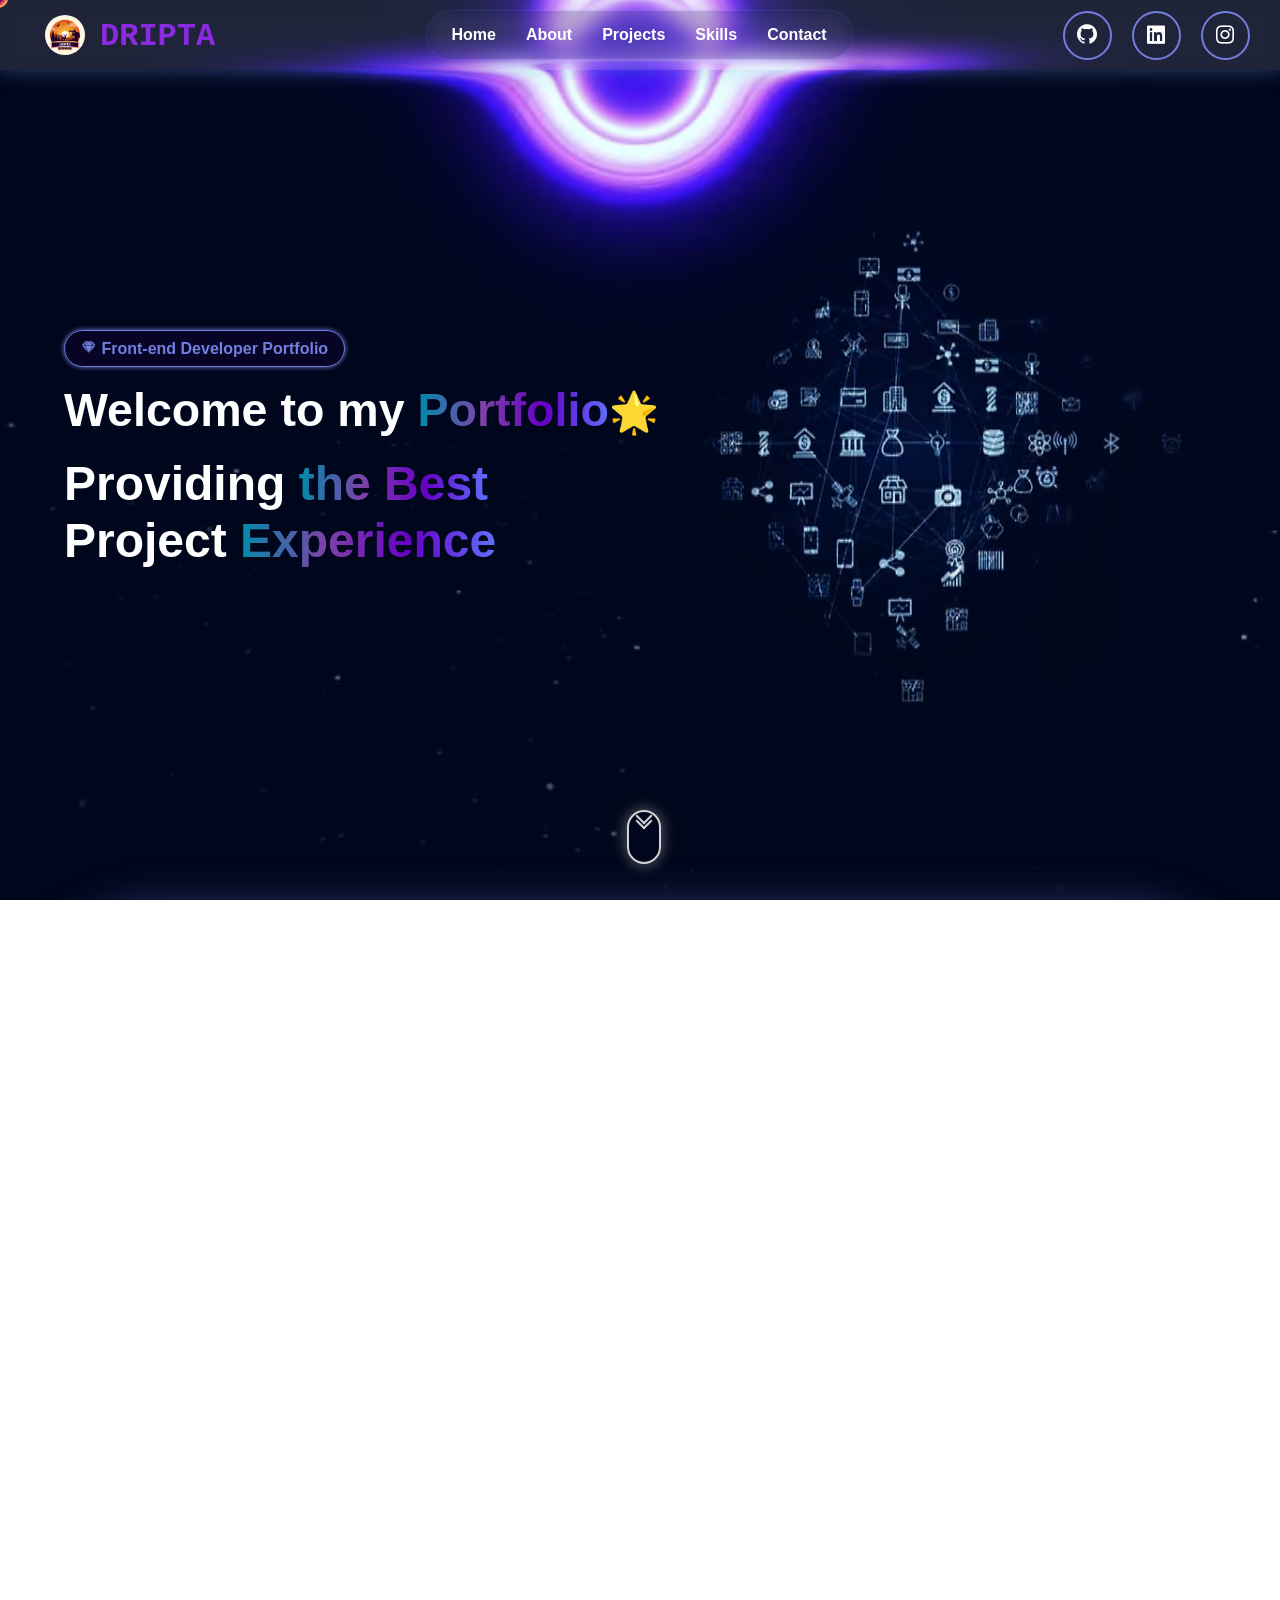
<file: index.html>
<!DOCTYPE html>
<html lang="en">
<head>
    <meta charset="UTF-8">
    <link rel="icon" type="image/svg+xml" href="./images/logo.jpg" />
    <meta name="viewport" content="width=device-width, initial-scale=1.0">
    <title>DpVerse ∞</title>

    <link rel="stylesheet" href="style.css">
    <link rel="stylesheet" href="cursor.css">
    <link rel="stylesheet" href="https://unpkg.com/boxicons@2.1.4/css/boxicons.min.css">
</head>
<body>
    <!-- For cursor style -->
    <div class="circle"></div>
    <div class="circle"></div>
    <div class="circle"></div>
    <div class="circle"></div>
    <div class="circle"></div>
    <div class="circle"></div>
    <div class="circle"></div>
    <div class="circle"></div>
    <div class="circle"></div>
    <div class="circle"></div>
    <div class="circle"></div>
    <div class="circle"></div>
    <div class="circle"></div>
    <div class="circle"></div>

    <!-- Portfolio content -->
    <video class="back-vid" loop autoplay muted plays-inline src="videos/galaxy.webm"></video>
    <div class="container">
        

        <header>
            <div class="left-img">
                <img src="images/DRIPTA.png" alt="logo">
                <h1><span style="color:blueviolet;
                font-family: 'Courier New', Courier, monospace;">DRIPTA</span></h1>
            </div>

            <nav>
                <ul>
                    <li><a href="#homeNav">Home</a></li>
                    <li><a href="#aboutNav">About</a></li>
                    <li><a href="#projectsNav">Projects</a></li>
                    <li><a href="#skillsNav">Skills</a></li>
                    <li><a href="#contactNav">Contact</a></li>
                </ul>
            </nav>

            <div class="box-icons">
                <a href="https://github.com/dripta05" target="_blank"><i class="bx bxl-github"></i></a>
                <a href="https://www.linkedin.com/in/dripta-patra-35aa4a2a4" target="_blank"><i class="bx bxl-linkedin-square"></i></a>
                <a href="https://www.instagram.com/dripta_05" target="_blank"><i class="bx bxl-instagram"></i></a>
            </div>

            <div class="menu-icon"><i class="bx bx-menu"></i></div>
        </header>

        <div class="sidebar">
            <div class="close-icon">
                <i class="bx bx-x"></i>
            </div>
            <nav>
                <ul>
                    <li><a href="#homeNav">Home</a></li>
                    <li><a href="#aboutNav">About</a></li>
                    <li><a href="#projectsNav">Projects</a></li>
                    <li><a href="#skillsNav">Skills</a></li>
                    <li><a href="#contactNav">Contact</a></li>
                </ul>
            </nav>

            <div class="social-icons">
                <a href="https://github.com/dripta05" target="_blank"><i class="bx bxl-github"></i></a>
                <a href="https://www.linkedin.com/in/dripta-patra-35aa4a2a4" target="_blank"><i class="bx bxl-linkedin-square"></i></a>
                <a href="https://www.instagram.com/dripta_05" target="_blank"><i class="bx bxl-instagram"></i></a>
            </div>
        </div>

        <div class="blackhole-box">
            <video loop autoplay muted plays-inline src="videos/blackhole.webm" type="video/mp4"></video>
        </div>

        <section class="home" id="homeNav">
            <div class="home-info autoBlur">
                <div class="home-info-title">
                    <i class="bx bxl-sketch"></i>
                    Front-end Developer Portfolio
                </div>

                <p>Welcome to my <span class="gradient">Portfolio</span><span style="font-size:2.5rem; ">🌟</span></p>
                <h1>Providing  <span class="gradient">the Best</span> Project <span class="gradient">Experience</span> </h1>

                <!-- <button>Download CV<i class='bx  bx-arrow-down-circle'  ></i> </button> -->
            </div>

            <div class="home-vid">
                <video class="autoBlur" loop autoplay muted plays-inline src="videos/hero-video.webm" type="video/mp4"></video>
            </div>

            <a href="#aboutNav"><div class="scroll-down"></div></a>
        </section>

        <div class="personal" id="aboutNav">
            <div class="personal-info">
                <h1 class="">I'm <span class="gradient">Dripta Patra</span></h1>
                <p>Motivated and detail-oriented Information Technology undergraduate at Jadavpur University with a strong foundation in data structures & algorithms, and Front-end development.</p>
                <a href="https://drive.google.com/file/d/17Lsewq1gnEEmt1_41TA9vri2dg1J0Mv1/view?usp=drive_link" target="_blank">
                    <button>Download CV</button>
                </a>
            </div>

            <div class="personal-img">
                <img src="./images/profile.jpg">
            </div>
        </div>

        <section class="education">
            <h1 class="section-title autoDisplay"> My Education</h1>

            <div class="education-box">
                <div class="left">
                    <div class="higher-secondary autoDisplay">
                        <h1 class="info">Higher Secondary (XII) <span class="distance"> 2023</span></h1>
                        <p class="institute">Narayana School, Howrah (CBSE Board)</p>
                        <p class="score">Percentage: 95.60%</p>
                    </div>
                </div>
                <div class="center"></div>
                <div class="right">
                    <div class="college autoDisplay">
                        <h1 class="info">Bachelor of Engineering in Information Technology <span class="distance">2023 - Present</span></h1>
                        <p class="institute">Jadavpur University, Kolkata</p>
                        <p class="score">CGPA: 8.92</p>
                    </div>
                    <div class="secondary autoDisplay">
                        <h1 class="info">Secondary (X) <span class="distance">2021</span></h1>
                        <p class="institute">Jawahar Navodaya Vidyalaya, Howrah (CBSE Board)</p>
                        <p class="score">Percentage: 93.40%</p>
                    </div>
                </div>
            </div>
            
        </section>

        <section class="my-projects" id="projectsNav">
            <h1 class="section-title autoDisplay">My Projects</h1>
            <div class="project-card">
                <div class="project-vid autoBlur">
                    <video id="projectVideo1" src="videos/project1.webm"></video>
                </div>
                <div class="project-info fadeInRight">
                    <h1><span class="gradient">Xonnect</span> : Real-time ChatApp <span class="status-completed">Completed</span></h1>
                    <p>
                        A full-featured real-time chat application developed using the MERN stack that supports instant messaging, user authentication, and live user indicators.
                    </p>
                    <button onclick="window.open('https://chat-app-beta-ashen.vercel.app/', '_blank')"><i class="bx bx-link-external"></i> Website</button>
                </div>
            </div>

            <div class="project-card">
                <div class="project-vid autoBlur">
                    <video id="projectVideo2" src="videos/project2.webm"></video>
                </div>
                <div class="project-info fadeInRight">
                    <h1>Modern <span class="gradient">Portfolio </span>Website <span class="status-completed">Completed</span></h1>
                    <p>
                        Created a dynamic and visually engaging personal portfolio to highlight my development skills and projects. Designed and developed using modern frontend technologies with a focus on performance and accessibility.
                    </p>
                    <button><i class="bx bx-link-external"></i> Website</button>
                </div>
            </div>

            <div class="project-card">
                <div class="project-vid autoBlur">
                    <video id="projectVideo3" src="videos/project3.webm"></video>
                </div>
                <div class="project-info fadeInRight">
                    <h1>Solo <span class="gradient">Leveling</span> <span class="status-notCompleted"> Not Completed</span></h1>
                    <p>
                        A gamified habit tracker that transforms daily routines into epic quests. Earn XP, maintain streaks, and level up as you conquer your real-life goals—one habit at a time. Progress isn't just tracked — it's celebrated.
                    </p>
                    <button><i class="bx bx-link-external"></i> Website</button>
                </div>
            </div>
        </section>

        <section class="skills-section" id="skillsNav">
            <h1 class="section-title autoDisplay">
                My Skills
            </h1>

            <div class="skills-box">
                <img src="images/digital brain (2).webp" alt="skills-image" class="skills-img">

                <div class="designer autoDisplay">
                    <h1 class="gradient">
                        Designer <i class="bx bx-laptop"></i>
                    </h1>
                    <p>Crafting visually engaging and user-friendly interfaces with a focus on detail, accessibility, and modern design trends.</p>
                </div>

                <div class="coder autoDisplay">
                    <h1 class="gradient">Coder <i class='bx  bx-code-alt'></i> </h1>
                    <p>Focused on writing clean, efficient code and solving complex problems through strong fundamentals in data structures and algorithms. Actively engaged in competitive programming to sharpen logical thinking and coding speed.</p>
                </div>
            </div>

            <div class="slider" reverse="true" style="
                --width:100px;
                --height:100px;
                --quantity:16;
            ">
                <div class="list">
                    <div class="item" style="--position: 1;">
                        <img src="images/1.png" alt="slider-image" class="logo" style="--i:0">
                    </div>

                    <div class="item" style="--position: 2;">
                        <img src="images/2.png" alt="slider-image" class="logo" style="--i:1">
                    </div>

                    <div class="item" style="--position: 3;">
                        <img src="images/3.png" alt="slider-image" class="logo" style="--i:2">
                    </div>

                    <div class="item" style="--position: 4;">
                        <img src="images/4.png" alt="slider-image" class="logo" style="--i:3">
                    </div>

                    <div class="item" style="--position: 5;">
                        <img src="images/5.png" alt="slider-image" class="logo" style="--i:4">
                    </div>

                    <div class="item" style="--position: 6;">
                        <img src="images/6.png" alt="slider-image" class="logo" style="--i:5">
                    </div>

                    <div class="item" style="--position: 7;">
                        <img src="images/7.png" alt="slider-image" class="logo" style="--i:6">
                    </div>

                    <div class="item" style="--position: 8;">
                        <img src="images/8.png" alt="slider-image" class="logo" style="--i:7">
                    </div>

                    <div class="item" style="--position: 9">
                        <img src="images/9.png" alt="slider-image" style="--i:8">
                    </div>

                    <div class="item" style="--position: 10">
                        <img src="images/10.png" alt="slider-image" style="--i:9">
                    </div>

                    <div class="item" style="--position: 11">
                        <img src="images/11.png" alt="slider-image" style="--i:10">
                    </div>

                    <div class="item" style="--position: 12">
                        <img src="images/12.png" alt="slider-image" style="--i:11">
                    </div>

                    <div class="item" style="--position: 13">
                        <img src="images/13.png" alt="slider-image" style="--i:12">
                    </div>

                    <div class="item" style="--position: 14">
                        <img src="images/14.png" alt="slider-image" style="--i:13">
                    </div>

                    <div class="item" style="--position: 15">
                        <img src="images/15.png" alt="slider-image" style="--i:14">
                    </div>

                    <div class="item" style="--position: 16">
                        <img src="images/16.png" alt="slider-image" style="--i:15">
                    </div>
                </div>
            </div>
        </section>

        <section class="contact-section" id="contactNav">
            <h1 class="section-title autoDisplay">Let's talk</h1>

            <div class="social-box autoBlur">
                <a href="tel:+919907104319"><i class="bx bxs-phone-call"></i> +91 9907104319</a>
                <a href="https://wa.me/919531529454" target="_blank"><i class="bx bxl-whatsapp"></i>+91 9531529454</a>
                <a href="https://web.telegram.org/k" target="_blank"><i class="bx bxl-telegram"></i> +91 9907104319</a>
                

                <div class="social-icons">
                    <a href="https://www.linkedin.com/in/dripta-patra-35aa4a2a4" target="_blank"><i class="bx bxl-linkedin-square"></i></a>
                    <a href="https://www.instagram.com/dripta_05" target="_blank"><i class="bx bxl-instagram"></i></a>
                    <a href="https://www.facebook.com/dripta.patra" target="_blank"><i class="bx bxl-facebook-circle"></i></a>
                </div>

            </div>

            
            <div class="contact-box autoBlur">
                <p>Have a project in mind, a question, or just want to say hello? I'm always open to collaboration and new opportunities. Let's connect and create something amazing together!</p>
                <form class="contact-form" name="submit-to-google-sheet">
                    <p>Full Name</p>
                    <input type="text" placeholder="Enter your Full Name" name="FullName" required>

                    <p>Email Address</p>
                    <input type="text" placeholder="Enter your Email Address" name="EmailAddress" required>

                    <p>Your Message</p>
                    <input class="input-msg" type="text" placeholder="Share your thoughts..." name="Message" required>

                    <button name="submit"><i class="bx bx-send"></i>Send Message</button><br>

                    <span id="success" style="color:rgb(250, 246, 28);"></span>
                </form>
            </div>
        </section>

        <footer>
            <h1>Crafted with ❤️ by Dripta Patra • © 2025</h1>
        </footer>

    </div>




    <script src="app.js"></script>
    <script src="cursor.js"></script>
</body>
</html>
</file>
<file: style.css>
/* Reset & base styles */
body::-webkit-scrollbar {
  display: none; /* Chrome, Safari, Edge */
}
html, body {
  height: 100%;
  margin: 0;
  padding: 0;
  font-family: Arial, Helvetica, sans-serif;
  scroll-behavior: smooth!important;
  overflow-x: hidden;
}

.container {
  min-height: 100vh;
  width: 100%;
  display: flex;
  flex-direction: column;
  align-items: center;
  justify-content: center;
  position: relative;
  z-index: 1;
  background-color: #001f7c38;
  /* text-align: center; */
}

/* Background video */
.back-vid {
  position: fixed;
  top: 0;
  left: 0;
  width: 100%;
  height: 100%;
  object-fit: cover;
  z-index: -1;
  mix-blend-mode: lighten;
}

/* bg-music */
.sound-toggle {
  position: fixed;
  bottom: 20px;
  right: 20px;
  z-index: 999;
  font-size: 24px;
  background: rgba(0, 0, 0, 0.6);
  border: none;
  color: #fff;
  padding: 10px;
  border-radius: 50%;
  cursor: pointer;
  transition: background 0.3s;
}

.sound-toggle:hover {
  box-shadow: 2px 2px 8px rgba(255, 255, 255, 0.2),
            -2px -2px 8px rgba(255, 255, 255, 0.2);
}


/* Header styles */
header {
  position: absolute;
  top: 0;
  left: 0;
  right: 0;
  height: 70px;
  padding: 0 30px;
  display: flex;
  justify-content: space-between;
  align-items: center;
  background-color: rgba(255, 255, 255, 0.123);
  backdrop-filter: blur(10px);
  box-shadow: 0 0 20px #72a1de68;
  z-index: 999;
}

/* Logo + Name */
.left-img {
  display: flex;
  align-items: center;
  max-width: 25%;
}

.left-img img {
  width: 40px;
  height: 40px;
  margin: 0 15px;
  border-radius: 20px;
  object-fit: cover;
}

/* Navigation */
header ul {
  display: flex;
  justify-content: space-between;
  flex-wrap: wrap;
  gap: 30px;
  padding: 15px 25px;
  border-radius: 50px;
  background-color: rgba(0, 0, 69, 0.20);
  backdrop-filter: blur(10px);
  box-shadow: 0 0 3px #727fde65;
  list-style: none;
  margin: 0;
}

header ul li a {
  text-decoration: none;
  color: white;
  font-weight: 600;
  transition: color 0.3s ease;
}

header ul li a:hover {
  color: #727fde;
}

/* Social Icons */
.box-icons {
  display: flex;
  gap: 20px;
}

.box-icons a {
  display: flex;
  align-items: center;
  justify-content: center;
  width: 45px;
  height: 45px;
  border: 2px solid #727fde;
  border-radius: 50%;
  text-decoration: none;
  background: transparent;
  transition: all 0.3s ease;
}

.box-icons a i {
  font-size: 1.5rem;
  color: white;
  transition: color 0.3s ease;
}

.box-icons a:hover {
  background-color: #727fde;
  transform: scale(1.1);
}

.box-icons a:hover i {
  color: black;
}

.blackhole-box{
    position: absolute;
    top:0;
    width: 100%;
    justify-content: center;
    mix-blend-mode: lighten;
}

.blackhole-box video{
    width:100%;
    margin-top:-23.5%;
}

/* Section Layout */
.home {
  position:relative;
  display: flex;
  flex-wrap: wrap;
  align-items: center;
  justify-content: space-between;
  width: 100%;
  min-height: 100vh;
  padding: 0 5%;
  box-sizing: border-box;
}

.home-info {
  position:absolute;
  flex: 1;
  max-width: 600px;
  display: flex;
  flex-direction: column;
  justify-content: center;
  align-items: flex-start;
  gap: 1rem;
}

.home-info-title {
  color: #727fde;
  padding: 8px 16px;
  border: 1px solid #727fde;
  background-color: #2200493d;
  box-shadow: 0 0 5px #727fde;
  border-radius: 50px;
  font-weight: 600;
}

.home-info h1 {
  font-size: 3rem;
  line-height: 1.2;
  font-weight: 700;
  color: white;
  margin: 0;
}

.home-info p{
  color:white;
  font-size: 2.91rem;
  line-height: 1.2;
  font-weight: 700;
  margin: 0;
}


/* Gradient Animation */
.gradient{
  background:linear-gradient(to right,#008baa,#7e42a7,#6600c5,#6070fd,#2a46ff,#0099ff,#008ead);
  background-size: 200%;
  background-clip:text;
  -webkit-background-clip: text;
  -webkit-text-fill-color: transparent;
  animation: animate-gradient 2.5s linear infinite;
}

@keyframes animate-gradient{
  to{
    background-position:200%;
  }
}

.home-vid{
  position:absolute;
  right:3%;
  /* z-index: -0.5; */
  background: transparent;
}

.home-vid video{
  height:800px;
  mix-blend-mode:screen;
}

.scroll-down{
  height:50px;
  width:30px;
  border: 2px solid lightgray;
  position: absolute;
  left:49%;
  bottom: 4%;
  border-radius: 50px;
  cursor:pointer;
  box-shadow: 0 0 15px rgba(211,211,211,0.477);
}

.scroll-down::before,
.scroll-down::after{
  content:"";
  position:absolute;
  top:20%;
  left:50%;
  height: 10px;
  width:10px;
  border:2px solid lightgray;
  transform:translate(-50%, -100%) rotate(45deg);
  border-top:transparent;
  border-left:transparent;
  animation:scroll-down 1s ease-in-out infinite;
}

.scroll-down::before{
  top:30%;
  animation-delay: 0.25s;
}

@keyframes scroll-down {
    0%{
      opacity:0;
    }
    30%,60%{
      opacity:1;
    }
    100%{
      top:90%;
      opacity:0;
    }
}

.personal {
  display: flex;
  align-items: center;
  justify-content: space-between;
  flex-wrap: wrap;
  padding-left:5%;
  padding-top: 30px;
  padding-bottom: 30px;
  background-color: rgba(0, 0, 0, 0.4);
  backdrop-filter: blur(10px);
  border:none;
  border-radius: 160px;
  gap: 3rem;
  box-shadow: 0 0 40px rgba(114, 127, 222, 0.3);
  margin-bottom: 180px;
}

.personal-info {
  flex: 1;
  min-width: 300px;
  color: white;
}

.personal-info h1 {
  font-size: 2.8rem;
  margin-bottom: 1rem;
}

.personal-info h1 span {
  color: #7e42a7;
}

.personal-info p {
  font-size: 1.1rem;
  line-height: 1.6;
  margin-bottom: 2rem;
  color: #ddd;
}

.personal-info button {
  padding:15px 40px;
  border:none;
  outline:none;
  color:white;
  cursor:pointer;
  position:relative;
  z-index:0;
  border-radius: 23px;
  font-size: 15px;
}

.personal-info button::after{
  content:"";
  z-index: -1;
  position:absolute;
  width:100%;
  height:100%;
  background-color:lightgray;
  left:0;
  top:0;
  border-radius: 21px;
}

.personal-info button::before{
  content:"";
  background: linear-gradient(
    45deg,
    #FF0000,#FF7300,#FFFB00,#48FF00,#00FFD5,#002BFF,#FF00C8,#FF0000
  );
  z-index: -1;
  position:absolute;
  width:calc(100% + 4px);
  height:calc(100% + 4px);
  background-size:600%;
  left:-2px;
  top:-2px;
  filter:blur(8px);
  animation:glowing 20s linear infinite;
  transition:opacity .3s ease-in-out;
  border-radius: 21px;
  opacity:0;
}

@keyframes glowing{
  0%{
    background-position: 0 0;
  }
  50%{
    background-position: 400% 0;
  }
  100%{
    background-position: 0 0;
  }
}

.personal-info button:hover::before {
  opacity:1;
}

.personal-info button:active:after{
  background: transparent;
}

.personal-info button{
  color:#000;
  font-weight: bold;
}

.personal-img {
  flex: 1;
  display: flex;
  justify-content: flex-end;
  align-items: center;
  padding-right: 3%;
}

.personal-img img {
  max-width: 300px;
  width: 100%;
  border-radius: 50%;
  object-fit: cover;
  box-shadow: 0 0 30px rgba(255, 255, 255, 0.1);
}

/* Education section  */
.education{
  display:flex;
  flex-direction: column;
  align-items: center;
  position:relative;
  /* gap:20px; */
}
.education-box{
  display:flex;
  align-items: center;
  justify-content: center;
}

.left{
  min-width: 49%;
  flex-direction: column;
  align-items: center;
  justify-content:center;
  /* border:white solid 0.2px; */
}

.center{
  min-width:1%;
  height:90vh;
  flex-direction: column;
  align-items: center;
  justify-content: center;
  border:none;
  background-color: rgba(0, 0, 0, 0.4);
  backdrop-filter: blur(10px);
  /* padding:20px; */
  box-shadow: 0px 20px 20px rgba(252, 252, 252, 0.15);
  border-radius: 20px;
}

.right{
  display:flex;
  min-width: 49%;
  height:80vh;
  flex-direction: column;
  align-items: center;
  justify-content: space-between;
  /* border:white solid 0.2px; */
}

.higher-secondary{
  width:90%;
  display:flex;
  align-items: flex-end;
  padding-right: 20px;
  flex-direction: column;
  background-color: rgba(0, 0, 0, 0.4);
  backdrop-filter: blur(10px);
  box-shadow: 0px 10px 20px rgba(252, 252, 252, 0.15);
  border-bottom-left-radius: 20px;
}

.secondary{
  width:90%;
  display:flex;
  align-items:flex-start;
  padding-left: 20px;
  flex-direction: column;
  background-color: rgba(0, 0, 0, 0.4);
  backdrop-filter: blur(10px);
  box-shadow: 0px 10px 20px rgba(252, 252, 252, 0.15);
  border-bottom-right-radius: 20px;
}
.college{
  width:90%;
  display:flex;
  align-items: flex-start;
  flex-direction: column;
  padding-left:20px;
  background-color: rgba(0, 0, 0, 0.4);
  backdrop-filter: blur(10px);
  box-shadow: 0px 10px 20px rgba(252, 252, 252, 0.15);
  border-bottom-right-radius: 20px;
}

.info{
  color:white;
  font-size:20px;
  text-wrap: wrap;
}

.institute{
  color:white;
  font-size:16px;

}

.score{
  color:white;
  font-size:13px;
}

.distance{
  color:white;
  font-size:13px;
  padding-left:20px;
  padding-right:20px;
  padding-top:5px;
  padding-bottom:5px;
  background-color: rgba(0, 0, 0, 0.4);
  backdrop-filter: blur(10px);
  box-shadow: 0px 10px 20px rgba(252, 252, 252, 0.15);
  border-radius:10px;
}





/* My project section  */
.my-projects{
  display:flex;
  flex-direction: column;
  gap:10%;
  align-items: center;
  position:relative;
  width:80%;
  /* height:100vh; */
  margin-top:200px;
  margin-bottom:200px;
}

.section-title{
  color:white;
  font-size:50px;
  border:none;
  background-color: rgba(0, 0, 0, 0.4);
  backdrop-filter: blur(10px);
  padding:20px;
  box-shadow: 0 10px 16px rgba(255, 255, 255, 0.15);
  border-radius: 20px;

}

.project-card{
  display:flex;
  width:100%;
  height:40%;
  align-items:center;
  gap:10%;
  justify-content: center;
  margin-bottom:30px;
  margin-top:50px;
}

.project-vid{
  display:flex;
  justify-content: center;
  align-items: center;
  width:50%;
  position:relative;
  cursor:pointer;
  min-width: 400px;
  transition:0.5s;
  mix-blend-mode: exclusion;
}

.project-vid video{
  object-fit: cover;
  width:100%;
  box-shadow:0 0 10px lightgray;
  border-radius:20px;
  transition:0.5s;
}

.project-vid video:hover{
  box-shadow:0 0 30px lightgray;
}

.project-info{
  display:flex;
  flex-direction: column;
  align-items: start;
  justify-content:center;
  width:50%;
  padding-left: 10%;
}

.project-info h1{
  width:90%;
  font-size: clamp(1rem, 2.5vw, 2.2rem);
  font-weight: bold;
  text-wrap: nowrap;
  /* margin-bottom:10px; */
  margin-top:0;
  max-width:450px;
  color:white;
}

.project-info p{
  width:90%;
  margin-bottom:50px;
  margin-top:0;
  min-width:300px;
  max-width:400px;
  color:white;
  line-height: 23px;
}

.project-info button{
   color:white;
   padding:10px 15px;
   border-radius:10px;
   border:1px solid #727fdeb4;
   background-color: #2200493d;
   box-shadow:0 0 5px #727fde86;
   cursor:pointer;
   transition: 0.3s;
}

.project-info button:hover{
  box-shadow:0 0 15px #727fde86;
  opacity:0.7;
}

.status-completed{
  font-size:clamp(8px, 2.5vw, 11px);
  background-color: rgba(0, 0, 0, 0.4);
  backdrop-filter: blur(10px);
  padding:8px;
  box-shadow: 0 0px 16px rgba(255, 255, 255, 0.15);
  border-radius: 20px;
  color:green;
  border:green solid  0.2px;
  margin-left:5px;
  vertical-align: middle;
  
}
.status-notCompleted{
  font-size:clamp(8px, 2.5vw, 11px);
  background-color: rgba(0, 0, 0, 0.4);
  backdrop-filter: blur(10px);
  padding:8px;
  box-shadow: 0 0px 16px rgba(255, 255, 255, 0.15);
  border-radius: 20px;
  color:red;
  border:red solid  0.2px;
  margin-left:5px;
  vertical-align: middle;
  
}

/* Skills section  */

.skills-section{
  display:flex;
  flex-direction: column;
  align-items: center;
  position:relative;
}

.skills-box{
  width:100%;
  height:90vh;
  position:relative;
  display:flex;
  align-items: start;
  justify-content: center;
}

.skills-img{
  width:70%;
  mix-blend-mode: lighten;
  opacity:0.2;
}

.designer{
  position: absolute;
  display:flex;
  flex-direction: column;
  align-items: start;
  top:25%;
  left:5%;
  max-width:300px;
}

.coder{
  position: absolute;
  display:flex;
  flex-direction: column;
  align-items: start;
  top:25%;
  right:5%;
  max-width:300px;
}

.skills-box h1{
  font-size: 50px;
  display:flex;
  align-items: center;
}

.skills-box p{
  line-height: 23px;
  color:white;
}

/* slider  */

.slider{
  position:absolute;
  bottom:5%;
  right:20%;
  width:60%;
  height:var(--height);
  overflow:hidden;
  mask-image: linear-gradient(
    to right,
    transparent,
    #000 10% 90%,
    transparent
  );
  mix-blend-mode: difference;
  opacity:0.8;
}

.slider .list{
  display: flex;
  width:100%;
  min-width:calc(var(--width)*var(--quantity));
  position:relative;
  gap: 10px;
}

.slider .list .item{
  width: var(--width);
  height: var(--height);
  position: absolute;
  /* flex-shrink: 0; */
  left: 100%;
  animation:autoRun 10s linear infinite; 
  transition: filter 0.5s;
  animation-delay: calc( (10s / var(--quantity))*(var(--position) - 1))!important;
}

.slider .list .item img{
  width:100%;
  height:100%;
  object-fit: contain;
}

@keyframes autoRun {
  from{
    left:100%;
  }
  to{
    left: calc(var(--width)*-1);
  }
}

.slider:hover .item{
  animation-play-state: paused!important;
  filter: grayscale(1);
}

.slider .item:hover{
  filter: grayscale(0);
}

/* Contact section  */

.contact-section{
  margin-top:50px;
  width:80%;
  height:100vh;
  display: flex;
  gap:10%;
  justify-content: center;
  align-items: center;
  position:relative;
  margin-bottom:180px;
}

.contact-section h1{
  position:absolute;
  top:10%;
  left:40%;
}

.social-box{
  display:flex;
  flex-direction: column;
  gap:25px;
}

.social-box a{
  color: lightgray;
  text-decoration: none;
  font-size:20px;
  text-wrap: nowrap;
}

.social-box i{
  color:#727fde;
  font-size: 30px;
  margin-right:10px;
}

.social-icons a i{
  color:white;
  margin-top:40px;
}

.contact-box{
  margin-top:150px;
}

.contact-box p {
  max-width: 400px;
  margin-top:30px;
  margin-bottom:5px;
  color:white;
  line-height: 23px;
}

.contact-box input{
  padding:7.5px 30px;
  background-color:lightgray;
  width:80%;
  height:25px;
  font-size: 15px;
  border:none;
  outline:none;
  border-top-right-radius: 10px;
  border-bottom-left-radius: 10px;
}

.contact-box button {
  align-items: center;
  margin-top:20px;
  margin-bottom:20px;
  padding:10px 15px;
  border:none;
  outline:none;
  color:white;
  cursor:pointer;
  position:relative;
  z-index:0;
  border-top-right-radius: 10px;
  border-bottom-left-radius: 10px;
  font-size: 13px;

}

.contact-box button::after{
  content:"";
  z-index: -1;
  position:absolute;
  width:100%;
  height:100%;
  background-color:lightgray;
  left:0;
  top:0;
  border-top-right-radius: 10px;
  border-bottom-left-radius: 10px;
}

.contact-box button::before{
  content:"";
  background: linear-gradient(
    45deg,
    #FF0000,#FF7300,#FFFB00,#48FF00,#00FFD5,#002BFF,#FF00C8,#FF0000
  );
  z-index: -1;
  position:absolute;
  width:calc(100% + 4px);
  height:calc(100% + 4px);
  background-size:600%;
  left:-2px;
  top:-2px;
  filter:blur(8px);
  animation:glowing 20s linear infinite;
  transition:opacity .3s ease-in-out;
  border-top-right-radius: 10px;
  border-bottom-left-radius: 10px;
  opacity:0;
}

@keyframes glowing{
  0%{
    background-position: 0 0;
  }
  50%{
    background-position: 400% 0;
  }
  100%{
    background-position: 0 0;
  }
}

.contact-box button:hover::before {
  opacity:1;
}

.contact-box button:active:after{
  background: transparent;
}

.contact-box button{
  color:#000;
  font-weight: bold;
}

footer{
  display:flex;
  position:absolute;
  color:white;
  bottom:0;
  right:0;
  left:0;
  align-items: center;
  justify-content: center;
  height:40px;
  /* background-color: rgba(255,255,255,0.128); */
  backdrop-filter: blur(10px);
  /* box-shadow: 0 0 15px rgba(255,255,255, 0.4); */
  z-index:999;
  font-size: 10px;
  /* mix-blend-mode: lighten; */
}


/* Mobile devices only */
.menu-icon{
  font-size:35px;
  cursor:pointer;
  display:none;
  color:white;
}

.sidebar{
  position:fixed;
  right:0;
  top:0;
  bottom:70%;
  width:0%;
  background-color: #000000b8;
  backdrop-filter: blur(10px);
  z-index: 999;
  box-shadow: 0 0 20px rgba(211,211,211,0.477);
  border-bottom-left-radius:100% ;
  opacity:0;
}

.close-icon{
  font-size:50px;
  color:lightgray;
  padding-left: 10px;
  cursor:pointer;
}

.sidebar ul{
  padding-left: 20px;
}

.sidebar ul li{
  list-style: none;
  margin-bottom: 30px;
}

.sidebar ul li a{
  text-decoration: none;
  color:white;
  font-size: 24px;
  font-weight:700;
  text-shadow: 0 0 15px rgba(114, 127, 222, 0.3);
}

.sidebar .social-icons{
  padding-left: 20px;
  margin-top: 60px;
  text-wrap: nowrap;
}

.sidebar .social-icons a{
  font-size: 35px;
  padding:5px 5px;
  cursor:pointer;
}

/* open sidebar animation */
.open-sidebar{
  animation:openSidebarAnimation 1.5s forwards;
}

@keyframes openSidebarAnimation{
  to{
    width:80%;
    opacity:1;
    bottom:0;
    border-radius: 0;
  }
}

/* close sidebar animation */
.close-sidebar{
  animation:closeSidebarAnimation 1.5s forwards;
}

@keyframes closeSidebarAnimation{
  from{
    width:80%;
    opacity:1;
    bottom:0;
    border-radius: 0;
  }
  to{
    width:0;
    opacity:0;
    bottom:70%;
    border-bottom-left-radius: 50%;
  }
}

/* Blur effect animation */
.autoBlur{
  animation: autoBlurAnimation linear both;
  animation-timeline: view();
}

@keyframes autoBlurAnimation{
  0%{
    filter:blur(40px);
    opacity:0;
  }
  35%,65%{
    filter:blur(0);
    opacity:1;
  }
  100%{
    filter:blur(40px);
    opacity:0;
  }
}

/* Auto display animation */
.autoDisplay{
  animation: autoDisplayAnimation both;
  animation-timeline: view();
}

@keyframes autoDisplayAnimation{
  from{
    filter:blur(10px);
    transform:translateY(-200px) scale(0);
    opacity:0.2;
  }
  50%{
    opacity:1;
    filter:blur(0);
    transform: translateX(0) scale(1);
  }
}

/* fade in right */

.fadeInRight{
  animation: fadeInAnimation both;
  animation-timeline: view();
}

@keyframes fadeInAnimation{
  0%{
    opacity: 0;
    transform: translateX(-500px) scale(0.2);
    filter:blur(20px);
  }
  35%,65%{
    opacity: 1;
    transform: translateX(0px) scale(1);
    filter:blur(0);
  }
  0%{
    filter:blur(20px);
  }
}










/* Responsive background video handling */
@media (max-aspect-ratio: 16/9) {
  .back-vid {
    width: auto;
    height: 100%;
  }
}

@media (min-aspect-ratio: 16/9) {
  .back-vid {
    width: 100%;
    height: auto;
  }
}


/* TABLET RESPONSIVE */

@media screen and (max-width:1000px){
  .blackhole-box video{
    margin-top:-20%;
  }

  .left-img h1{
    font-size: 22px;
  }

  header ul{
    gap:8px;
  }
  header ul a{
    font-size: 13px;
  }
  .home-info h1{
    font-size:40px;
    max-width:400px;
    line-height: 40px;
  }
  .home-info p{
    max-width: 300px;
    font-size: 38px;
  }
  .home-vid{
    right:0;
  }

  .home-vid video{
    height:500px;
  }

  .personal-info{
    margin-left:5%;
    min-width:200px;
  }

  .personal-info h1{
    font-size:32px;
  }
  .personal-info p{
    font-size:14px;
    margin-bottom: 30px;
  }

  .personal-info button{
    padding:11px 23px;
    font-size:14px;
  }
  .personal-img img{
    max-width:200px;
  }

  .college {
    width: 100%;
    padding-left: 10px;
  }

  .distance {
    font-size: 11px;
    padding: 3px 10px;
  }
  .section-title{
    font-size: 30px;
  }
  .project-card{
    margin-bottom:30px;
    margin-top:20px;
    gap:4%;
  }
  .project-vid{
    min-width:300px;
  }
  .project-info h1{
    max-width: 300px;
  }
  .project-info p{
    min-width:0;
    max-width:300px;
    margin-bottom:20px;
    font-size: 13px;
  }
  .project-info button{
    padding:5px 10px;
    font-size: 12px;
  }
  .status-completed,
  .status-notCompleted{
    font-size:clamp(6px, 2.5vw, 8px);
  }

  .skills-img{
    width:70%;
  }
  .designer,.coder{
    max-width:200px;
  }

  .skills-box h1{
    font-size: 30px;
  }
  .skills-box p{
    font-size: 15px;
  }

  footer h1{
    font-size: 15px;
  }
  
}

@media screen and (max-width: 700px) {
  header{
    position:fixed;
    height:50px;
  }

  header ul{
    display:none;
  }
  header .box-icons{
    display:none;
  }
  header h1{
    font-size: 25px;
  }
  .blackhole-box{
    margin-top:-16%;
  }
  .home{
    flex-direction:column;
  }
  .autoBlur{
    animation:none;
  }
  .home-info{
    bottom:16%;
  }
  .scroll-down{
    bottom:6%;
  }
  .home-info h1{
    line-height: 50px;
  }
  .home-vid{
    height:200px;
    top:5%;
    right:5%;
  }
  .personal-info{
    margin-left:10%;
    min-width:200px;
  }
  .personal-info button{
    padding:8px 15px;
    font-size:12px;
  }

  .my-projects{
    margin-bottom: 600px;
  }

  .project-card{
    flex-direction: column;
    /* margin-left:25%; */
    gap:30px;
  }
  .section-title{
    font-size: 24px;
  }

  .project-info{
    width:85%;
  }
  .project-info h1{
    text-wrap: nowrap;
  }

  .project-info p{
    max-width: 300px;
  }
  
  .designer{
    top:15%;
    left:30%
  }
  .coder{
    top:44%;
    left:30%;
  }
  .skills-box h1{
    margin-bottom: 10px;
    margin-top:20px;
  }

  .slider{
    bottom:0;
  }

  .slider img{
    width:60%;
  }

  .contact-section{
    flex-direction: column;
    margin-bottom: 50px;
    margin-top:100px;

  }
  .contact-section .section-title{
    top:-40px;
    left:30%;
  }
  .social-box{
    margin-top:100px;
    gap:0;
  }
  .contact-box{
    margin-top:80px;
  }

  footer h1{
    font-size: 13px;
  }

  .menu-icon{
    display:inline;
  }
}
</file>
<file: cursor.css>
.circle{
    overflow-x: hidden;
    height: 20px;
    width: 20px;
    border-radius: 20px;
    position: absolute;
    top:0;
    left:0;
    /* background-color: black; */
    pointer-events: none;
    z-index : 999;
}
</file>
